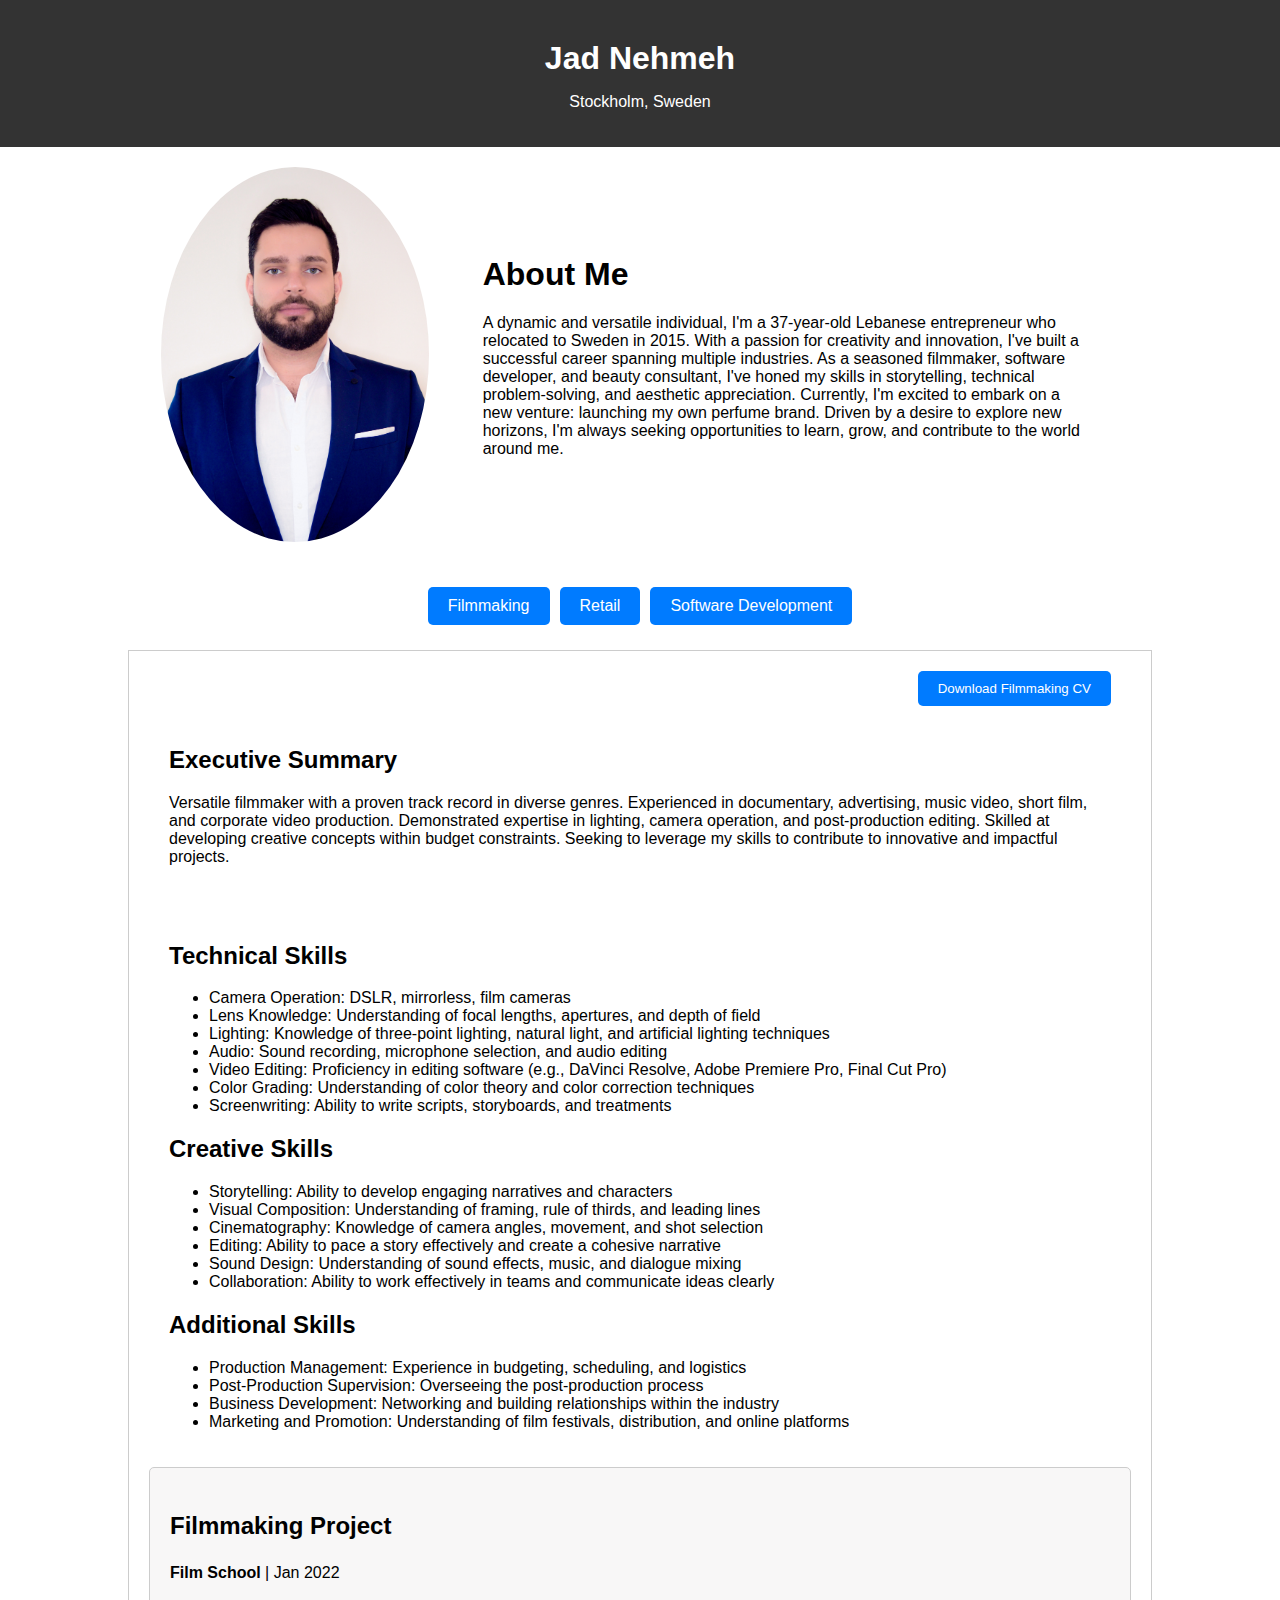
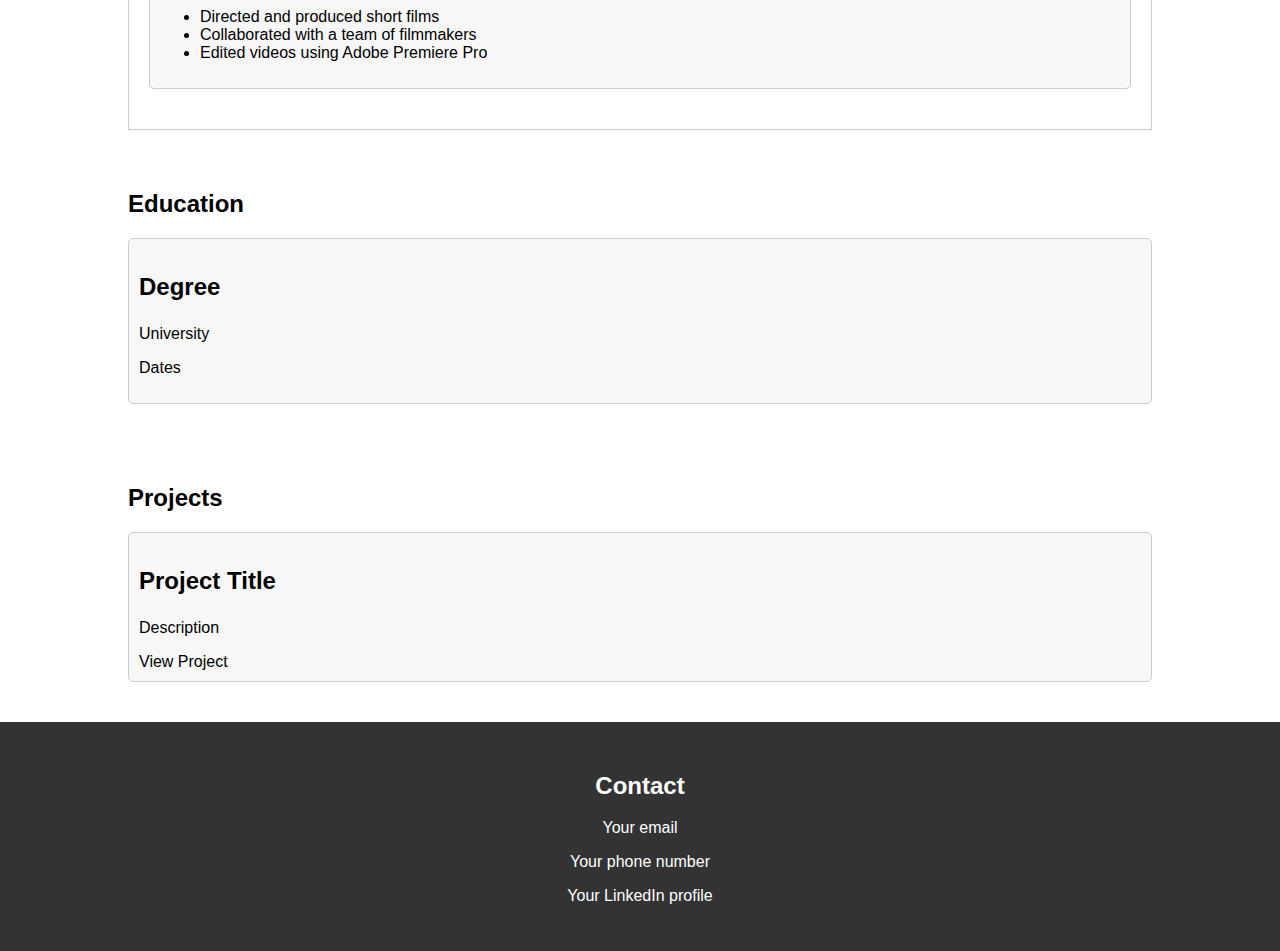
<file: index.html>
<!DOCTYPE html>
<html>
  <head>
    <title>Jad Nehmeh - CV</title>
    <meta name="description" content="Jad Nehmeh's CV - A dynamic and versatile individual with a passion for creativity and innovation." />
    <meta name="keywords" content="Jad Nehmeh, CV, portfolio, filmmaker, software developer, beauty consultant" />
    <meta name="robots" content="index, follow" />
    <meta name="viewport" content="width=device-width, initial-scale=1.0" />
    <link rel="stylesheet" href="assets/css/style.css" />
  </head>
  <body>
    <header>
      <div
        class="centered-content"
        style="
          display: flex;
          align-items: center;
          justify-content: center;
          flex-direction: column;
        "
      >
        <h1 style="margin: 20px 0 0 0">Jad Nehmeh</h1>
        <p>Stockholm, Sweden</p>
      </div>
      </div>
    </header>
    <section id="about-me" class="centered-container">
      <div class="about-img-container">
        <img
          src="assets/images/portrait.jpg"
          alt="Portrait of Jad Nehmeh"
          class="about-img"
        />
      </div>
      <div class="about-text">
        <h1>About Me</h1>
        <p style="max-width: 90%">
          A dynamic and versatile individual, I'm a 37-year-old Lebanese
          entrepreneur who relocated to Sweden in 2015. With a passion for
          creativity and innovation, I've built a successful career spanning
          multiple industries. As a seasoned filmmaker, software developer, and
          beauty consultant, I've honed my skills in storytelling, technical
          problem-solving, and aesthetic appreciation. Currently, I'm excited to
          embark on a new venture: launching my own perfume brand. Driven by a
          desire to explore new horizons, I'm always seeking opportunities to
          learn, grow, and contribute to the world around me.
        </p>
      </div>
    </section>
    <section id="work-experience" class="centered-container">
      <div class="nav-buttons">
        <button onclick="showExperience('filmmaking')">Filmmaking</button>
        <button onclick="showExperience('retail')">Retail</button>
        <button onclick="showExperience('software')">Software Development</button>
      </div>
      <div id="experience-content">
        <!-- Dynamic content will be inserted here -->
      </div>
    </section>
    <section id="education" class="centered-container">
      <h2>Education</h2>
      <div class="education-item">
        <h3>Degree</h3>
        <p>University</p>
        <p>Dates</p>
      </div>
    </section>
    <section id="projects" class="centered-container">
      <h2>Projects</h2>
      <div class="project-item">
        <h3>Project Title</h3>
        <p>Description</p>
        <a href="project-link.html">View Project</a>
      </div>
    </section>
    <footer>
      <section id="contact">
        <h2>Contact</h2>
        <p>Your email</p>
        <p>Your phone number</p>
        <p>Your LinkedIn profile</p>
      </section>
    </footer>
    <script src="assets/js/script.js"></script>
    <script>
      // Call the function to show filmmaking experience on page load
      document.addEventListener("DOMContentLoaded", function () {
        showExperience("filmmaking");
      });
    </script>
  </body>
</html>
</file>
<file: assets/css/style.css>
body {
    font-family: sans-serif;
    margin: 0;
    padding: 0;
  }
  
  header {
    text-align: center;
    padding: 20px;
    background-color: #333;
    color: white;
  }
  
  section {
    padding: 20px;
    margin: 0 auto;
  }

  a {
    text-decoration: none;
    color: inherit;
  }

  .project-link {
    color: #001bb6;
  }
  
  .experience-item, .education-item, .project-item {
    border: 1px solid #ccc;
    padding: 10px;
    margin-bottom: 20px;
    border-radius: 5px;
    background-color: #f4f2f2a4;
  }

  /* Default styles for the about-me section */
  #about-me {
    display: flex;
    align-items: center;
    justify-content: space-between;
    flex-wrap: wrap; /* Allow wrapping for smaller screens */
  }

  .about-img-container {
    flex: 1;
    display: flex;
    justify-content: center;
  }

  .about-img {
    width: 80%;
    max-width: 300px;
    height: auto;
    border-radius: 90%;
  }

  .about-text {
    flex: 2;
    margin-left: 20px;
  }
  
  footer {
    text-align: center;
    padding: 10px;
    background-color: #333;
    color: white;
  }

  .centered-container {
    max-width: 80%;
    margin: 0 auto;
  }

  .centered-container2 {
    max-width: 100%;
    margin: 0 auto;
  }

  .job-info {
    margin: 0 auto;
    display: flex;
    flex-direction: column; /* Change to column layout for smaller screens */
    align-items: flex-start;
    justify-content: flex-start;
    padding: 10px; /* Add padding for spacing */
  }
  
  .job-info strong {
    font-weight: bold;
  }

  .nav-buttons {
    display: flex;
    justify-content: center;
    margin-bottom: 20px;
  }


 /* Base styles for buttons to ensure they look good on all devices */
  .nav-buttons button {
    padding: 10px 20px; /* Increase padding */
    font-size: 16px; /* Increase font size */
    margin: 5px; /* Add some space around buttons */
    cursor: pointer; /* Change cursor to pointer to indicate clickable */
    border: none; /* Remove border */
    background-color: #007bff; /* Example background color */
    color: white; /* Text color */
    border-radius: 5px; /* Rounded corners */
    transition: background-color 0.3s; /* Smooth background color transition on hover */
  }

  .nav-buttons button:hover {
    background-color: #0056b3; /* Darker shade on hover for better interaction feedback */
}

.button-container {
  text-align: right;
  margin-right: 20px;
}

#downloadCVButton {
  padding: 10px 20px; /* Adjust padding as per your nav design */
  background-color: #007bff; /* Example background color, match with your nav */
  color: white; /* Text color, match with your nav */
  border: none;
  border-radius: 5px; /* Adjust as per your nav design */
  cursor: pointer;
  transition: background-color 0.3s; /* Smooth transition for hover effect */
}

#downloadCVButton a {
  text-decoration: none;
  color: inherit; /* This makes the link color inherit from the button */
}

#downloadCVButton:hover {
  background-color: #0056b3; /* Darker shade on hover, adjust as per your nav */
}

 #experience-content {
    border: 1px solid #ccc;
    padding: 20px;
}

/* Default font size for h3 */
h3 {
    font-size: 1.5em; /* Adjust as needed */
}

#work-experience img {
  width: 50%;
  height: auto; /* Maintain aspect ratio */
  display: block;
  margin: 20px auto 0;
}

@media (max-width: 425px) {
  h3 {
    font-size: 1em; /* Further reduce font size for very small screens */
  }

  .nav-buttons button {
      display: inline-grid;
      padding: 4px 8px; /* Reduce padding to make buttons smaller */
      font-size: 12px; /* Decrease font size for better readability */
  }

  #work-experience img {
    width: 60%; /* Ensure images take full width */
    margin: 10px auto; /* Reduce margin for a tighter layout */
  }

  .centered-container,
  #about-me,
  .about-text {
    max-width: 100%; /* Ensure all containers take full width */
    padding: 0 10px; /* Add padding to avoid content touching the screen edges */
    text-align: center; /* Center-align text for better readability */
  }
  .about-img {
    width: 60%; /* Adjust the width of the image */
  }

  .job-info {
    flex-direction: column; /* Stack job info vertically for better space utilization */
    align-items: center; /* Center-align items for consistency */
    justify-content: center; /* Ensure content is centered within the container */
    margin: 10px 0; /* Add margin for spacing between job info blocks */
  }

  .about-text {
    margin-left: 0; /* Reset margin-left as it's no longer needed */
  }

  .about-img {
    margin-bottom: 15px; /* Adjust space between image and text for tighter layout */
  }
}

/* Adjust layout for smaller screens */
@media (max-width: 768px) { /* Adjust the breakpoint as needed */
  .centered-container {
    max-width: 100%;
  }

  .nav-buttons button {
    padding: 15px 30px; /* Increase padding for larger touch targets */
    font-size: 18px; /* Increase font size for better readability */
  }

  .button-container {
    text-align: center;
    margin-right: 0; /* Reset the right margin to ensure center alignment */
  }

  .job-info {
    flex-direction: row; /* Change back to row layout for larger screens */
    align-items: center;
    justify-content: space-between;
    padding: 0; /* Remove padding for larger screens */
  }
  
  h3 {
    font-size: 1.3em; /* Adjust as needed */
  }
  /* Ensure images within the work experience section have a width of 100% */
  #work-experience img {
    width: 100%;
  }

  #about-me {
    flex-direction: column;
    align-items: center;
  }

  .about-text {
    margin-left: 0;
    text-align: center;
  }

  .about-img {
    width: 100%;
    max-width: none;
    margin-bottom: 20px; /* Add space between image and text */
  }
}
</file>
